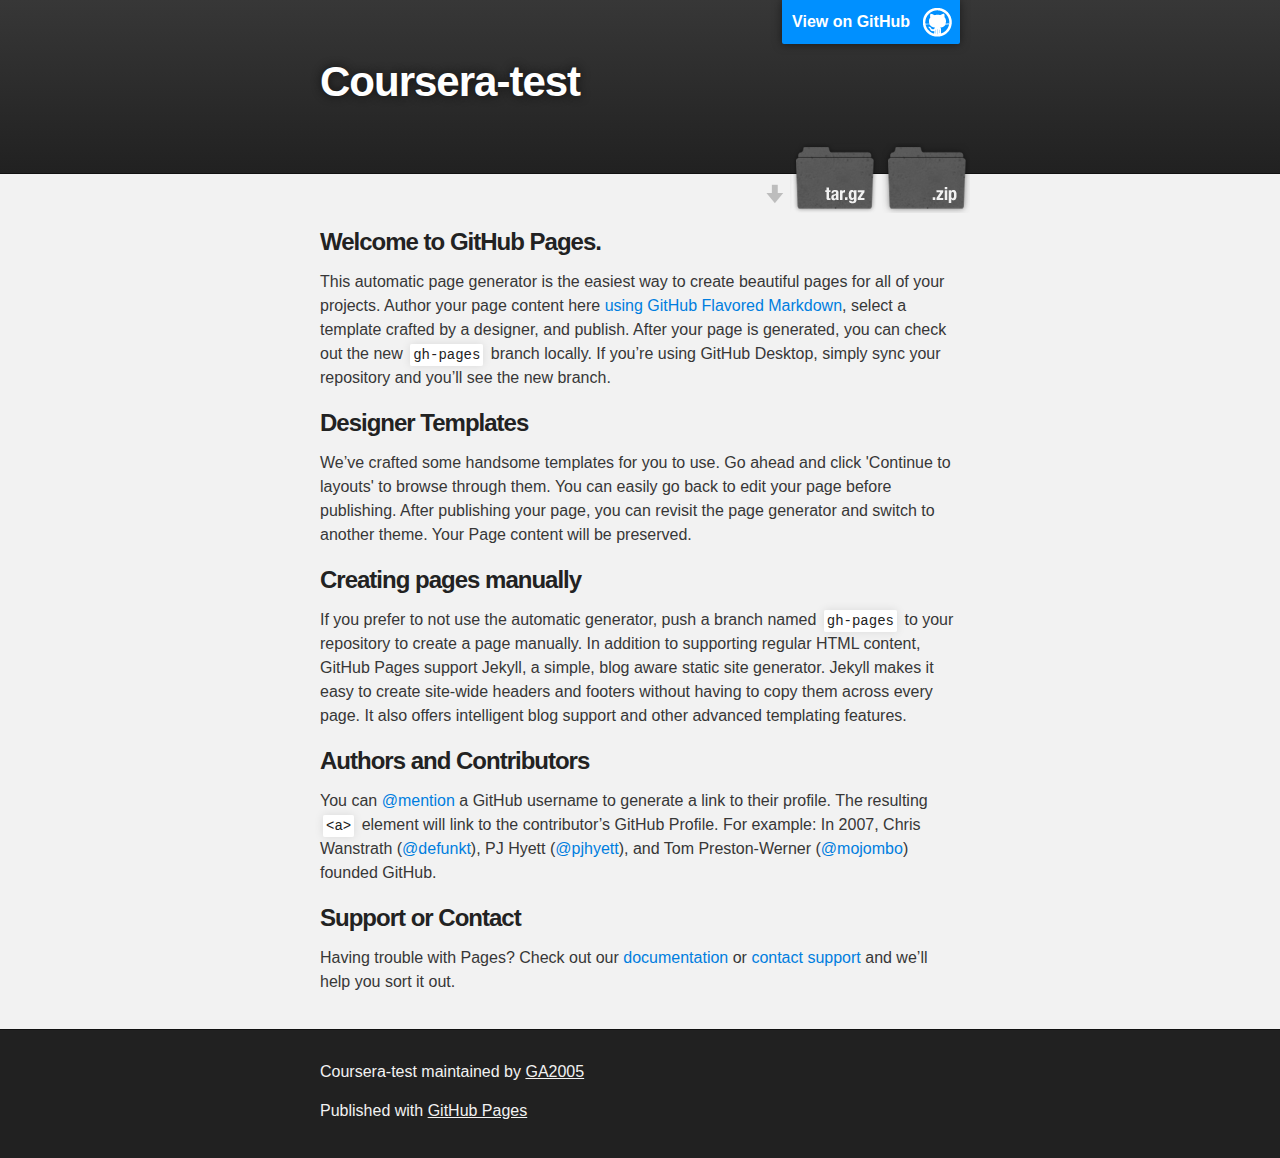
<file: index.html>
<!DOCTYPE html>
<html>

  <head>
    <meta charset='utf-8'>
    <meta http-equiv="X-UA-Compatible" content="chrome=1">
    <meta name="description" content="Coursera-test : ">

    <link rel="stylesheet" type="text/css" media="screen" href="stylesheets/stylesheet.css">

    <title>Coursera-test</title>
  </head>

  <body>

    <!-- HEADER -->
    <div id="header_wrap" class="outer">
        <header class="inner">
          <a id="forkme_banner" href="https://github.com/GA2005/Coursera-test">View on GitHub</a>

          <h1 id="project_title">Coursera-test</h1>
          <h2 id="project_tagline"></h2>

            <section id="downloads">
              <a class="zip_download_link" href="https://github.com/GA2005/Coursera-test/zipball/master">Download this project as a .zip file</a>
              <a class="tar_download_link" href="https://github.com/GA2005/Coursera-test/tarball/master">Download this project as a tar.gz file</a>
            </section>
        </header>
    </div>

    <!-- MAIN CONTENT -->
    <div id="main_content_wrap" class="outer">
      <section id="main_content" class="inner">
        <h3>
<a id="welcome-to-github-pages" class="anchor" href="#welcome-to-github-pages" aria-hidden="true"><span aria-hidden="true" class="octicon octicon-link"></span></a>Welcome to GitHub Pages.</h3>

<p>This automatic page generator is the easiest way to create beautiful pages for all of your projects. Author your page content here <a href="https://guides.github.com/features/mastering-markdown/">using GitHub Flavored Markdown</a>, select a template crafted by a designer, and publish. After your page is generated, you can check out the new <code>gh-pages</code> branch locally. If you’re using GitHub Desktop, simply sync your repository and you’ll see the new branch.</p>

<h3>
<a id="designer-templates" class="anchor" href="#designer-templates" aria-hidden="true"><span aria-hidden="true" class="octicon octicon-link"></span></a>Designer Templates</h3>

<p>We’ve crafted some handsome templates for you to use. Go ahead and click 'Continue to layouts' to browse through them. You can easily go back to edit your page before publishing. After publishing your page, you can revisit the page generator and switch to another theme. Your Page content will be preserved.</p>

<h3>
<a id="creating-pages-manually" class="anchor" href="#creating-pages-manually" aria-hidden="true"><span aria-hidden="true" class="octicon octicon-link"></span></a>Creating pages manually</h3>

<p>If you prefer to not use the automatic generator, push a branch named <code>gh-pages</code> to your repository to create a page manually. In addition to supporting regular HTML content, GitHub Pages support Jekyll, a simple, blog aware static site generator. Jekyll makes it easy to create site-wide headers and footers without having to copy them across every page. It also offers intelligent blog support and other advanced templating features.</p>

<h3>
<a id="authors-and-contributors" class="anchor" href="#authors-and-contributors" aria-hidden="true"><span aria-hidden="true" class="octicon octicon-link"></span></a>Authors and Contributors</h3>

<p>You can <a href="https://help.github.com/articles/basic-writing-and-formatting-syntax/#mentioning-users-and-teams" class="user-mention">@mention</a> a GitHub username to generate a link to their profile. The resulting <code>&lt;a&gt;</code> element will link to the contributor’s GitHub Profile. For example: In 2007, Chris Wanstrath (<a href="https://github.com/defunkt" class="user-mention">@defunkt</a>), PJ Hyett (<a href="https://github.com/pjhyett" class="user-mention">@pjhyett</a>), and Tom Preston-Werner (<a href="https://github.com/mojombo" class="user-mention">@mojombo</a>) founded GitHub.</p>

<h3>
<a id="support-or-contact" class="anchor" href="#support-or-contact" aria-hidden="true"><span aria-hidden="true" class="octicon octicon-link"></span></a>Support or Contact</h3>

<p>Having trouble with Pages? Check out our <a href="https://help.github.com/pages">documentation</a> or <a href="https://github.com/contact">contact support</a> and we’ll help you sort it out.</p>
      </section>
    </div>

    <!-- FOOTER  -->
    <div id="footer_wrap" class="outer">
      <footer class="inner">
        <p class="copyright">Coursera-test maintained by <a href="https://github.com/GA2005">GA2005</a></p>
        <p>Published with <a href="https://pages.github.com">GitHub Pages</a></p>
      </footer>
    </div>

    

  </body>
</html>
</file>
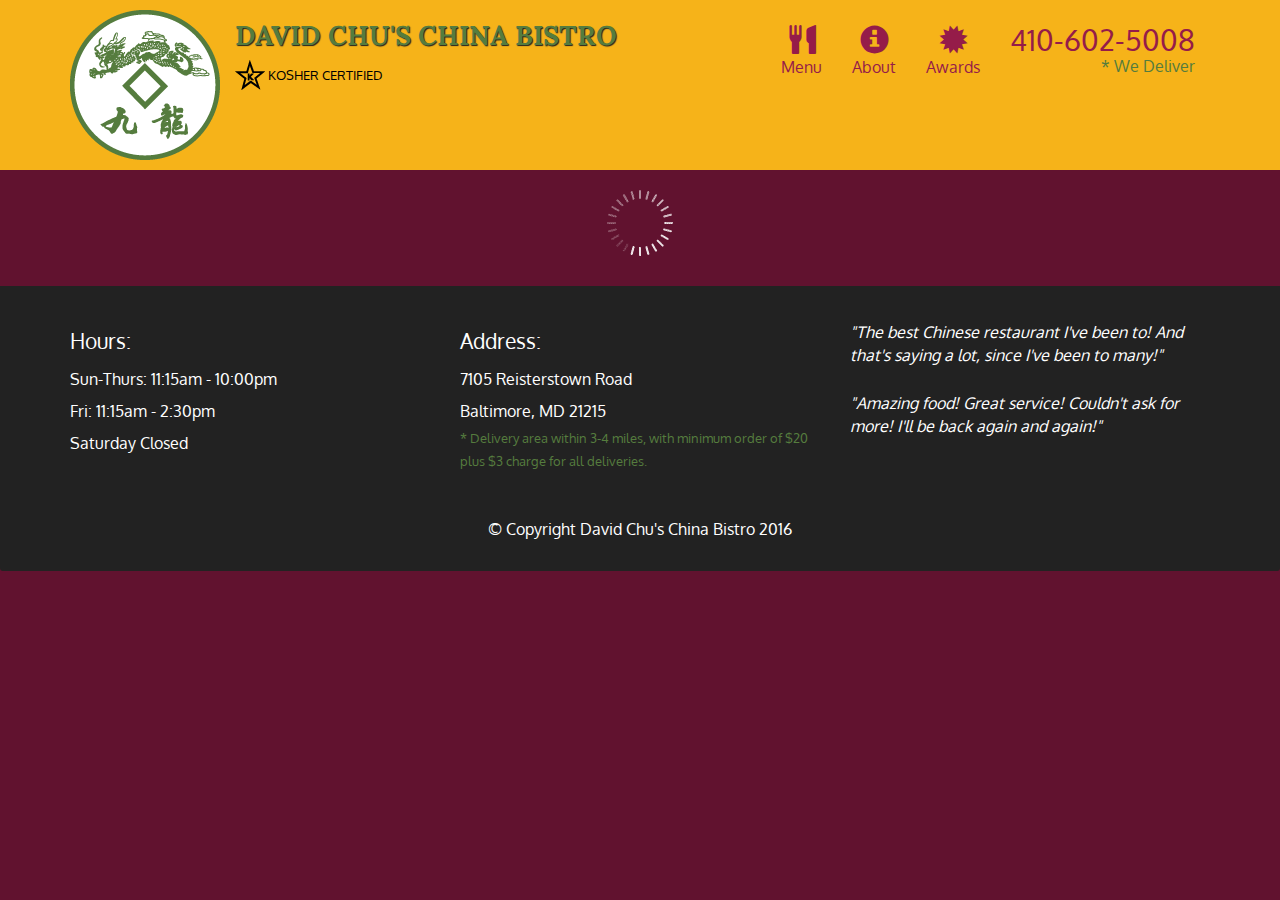
<file: Module-5/index.html>
<!DOCTYPE html>
<html lang="en">
  <head>
    <meta charset="utf-8">
    <meta http-equiv="X-UA-Compatible" content="IE=edge">
    <meta name="viewport" content="width=device-width, initial-scale=1">
    <title>David Chu's China Bistro</title>
    <link rel="stylesheet" href="css/bootstrap.min.css">
    <link rel="stylesheet" href="css/styles.css">
    <link href='https://fonts.googleapis.com/css?family=Oxygen:400,300,700' rel='stylesheet' type='text/css'>
    <link href='https://fonts.googleapis.com/css?family=Lora' rel='stylesheet' type='text/css'>
  </head>
<body>
  <header>
    <nav id="header-nav" class="navbar navbar-default">
      <div class="container">
        <div class="navbar-header">
          <a href="index.html" class="pull-left visible-md visible-lg">
            <div id="logo-img" alt="Logo image"></div>
          </a>

          <div class="navbar-brand">
            <a href="index.html"><h1>David Chu's China Bistro</h1></a>
            <p>
              <img src="images/star-k-logo.png" alt="Kosher certification">
              <span>Kosher Certified</span>
            </p>
          </div>

          <button id="navbarToggle" type="button" class="navbar-toggle collapsed" data-toggle="collapse" data-target="#collapsable-nav" aria-expanded="false">
            <span class="sr-only">Toggle navigation</span>
            <span class="icon-bar"></span>
            <span class="icon-bar"></span>
            <span class="icon-bar"></span>
          </button>
        </div>
        
        <div id="collapsable-nav" class="collapse navbar-collapse">
           <ul id="nav-list" class="nav navbar-nav navbar-right">
            <li id="navHomeButton" class="visible-xs active">
              <a href="index.html">
                <span class="glyphicon glyphicon-home"></span> Home</a>
            </li>
            <li id="navMenuButton">
              <a href="#" onclick="$dc.loadMenuCategories();">
                <span class="glyphicon glyphicon-cutlery"></span><br class="hidden-xs"> Menu</a>
            </li>
            <li>
              <a href="#">
                <span class="glyphicon glyphicon-info-sign"></span><br class="hidden-xs"> About</a>
            </li>
            <li>
              <a href="#">
                <span class="glyphicon glyphicon-certificate"></span><br class="hidden-xs"> Awards</a>
            </li>
            <li id="phone" class="hidden-xs">
              <a href="tel:410-602-5008">
                <span>410-602-5008</span></a><div>* We Deliver</div>
            </li>
          </ul><!-- #nav-list -->
        </div><!-- .collapse .navbar-collapse -->
      </div><!-- .container -->
    </nav><!-- #header-nav -->
  </header>

  <div id="call-btn" class="visible-xs">
    <a class="btn" href="tel:410-602-5008">
    <span class="glyphicon glyphicon-earphone"></span>
    410-602-5008
    </a>
  </div>
  <div id="xs-deliver" class="text-center visible-xs">* We Deliver</div>

  <div id="main-content" class="container"></div>

  <footer class="panel-footer">
    <div class="container">
      <div class="row">
        <section id="hours" class="col-sm-4">
          <span>Hours:</span><br>
          Sun-Thurs: 11:15am - 10:00pm<br>
          Fri: 11:15am - 2:30pm<br>
          Saturday Closed
          <hr class="visible-xs">
        </section>
        <section id="address" class="col-sm-4">
          <span>Address:</span><br>
          7105 Reisterstown Road<br>
          Baltimore, MD 21215
          <p>* Delivery area within 3-4 miles, with minimum order of $20 plus $3 charge for all deliveries.</p>
          <hr class="visible-xs">
        </section>
        <section id="testimonials" class="col-sm-4">
          <p>"The best Chinese restaurant I've been to! And that's saying a lot, since I've been to many!"</p>
          <p>"Amazing food! Great service! Couldn't ask for more! I'll be back again and again!"</p>
        </section>
      </div>
      <div class="text-center">&copy; Copyright David Chu's China Bistro 2016</div>
    </div>
  </footer>

  <!-- jQuery (Bootstrap JS plugins depend on it) -->
  <script src="js/jquery-2.1.4.min.js"></script>
  <script src="js/bootstrap.min.js"></script>
  <script src="js/ajax-utils.js"></script>
  <script src="js/script.js"></script>
</body>
</html>
</file>
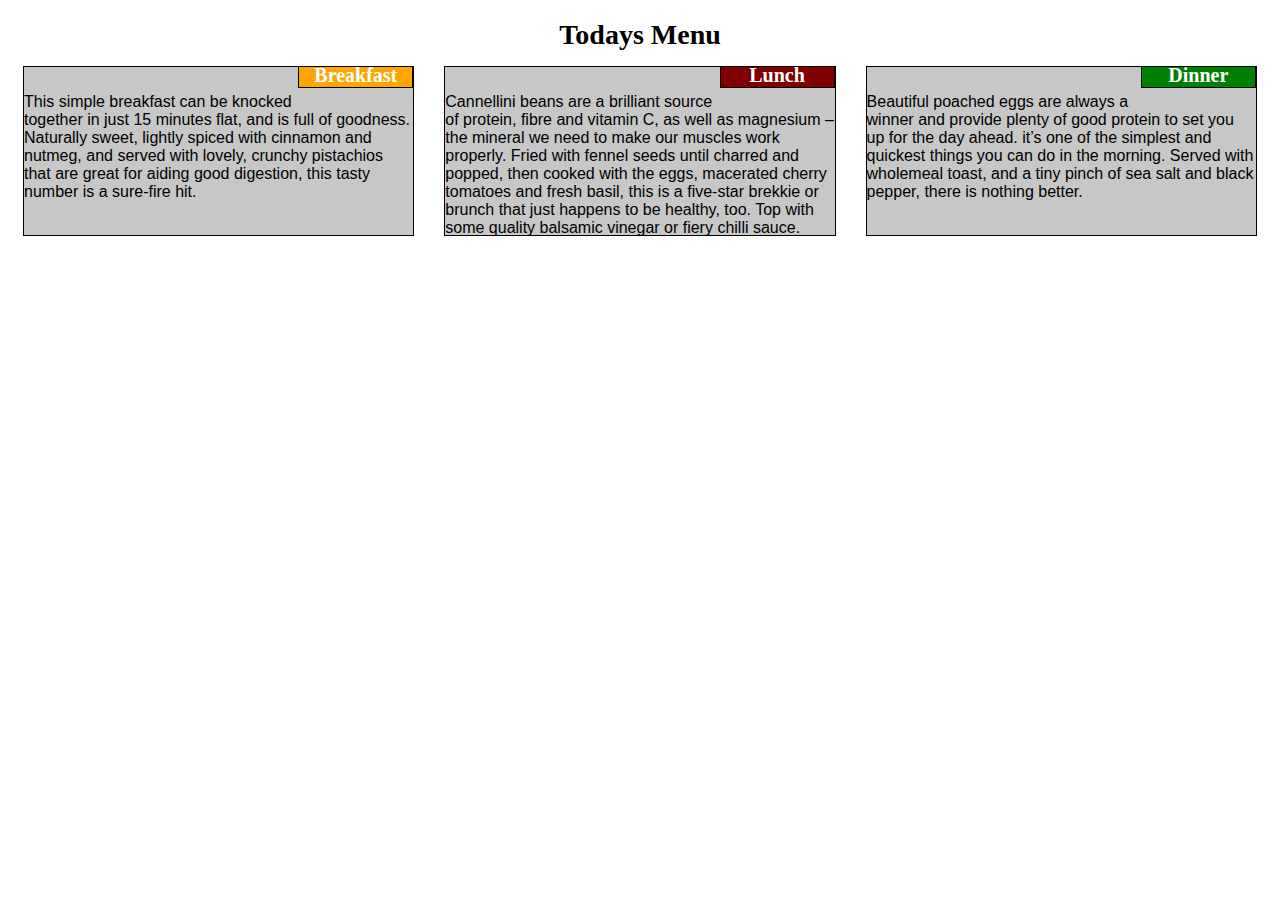
<file: module2-solution/index.html>
<!doctype html>
<html lang="en">
<head>
	<meta charset="utf-8">
	<meta name="viewport" content="width=device-width, initial-scale=1">
	<link rel="stylesheet" href="css/styles.css">
	<title>Module2 solution</title>
</head>
<body>
	<h1> Todays Menu </h1>
	
<div class="row">
 	 <div class="col-lg-4 col-md-6">
 	 <div class="section">
 	 	<h2 id="bk"> Breakfast</h2>
  		<p id="p1">This simple breakfast can be knocked together in just 15 minutes flat, and is full of goodness. Naturally sweet, lightly spiced with cinnamon and nutmeg, and served with lovely, crunchy pistachios that are great for aiding good digestion, this tasty number is a sure-fire hit.
  		</p>
  		</div>
  		</div>
  		
  
  <div class="col-lg-4 col-md-6"> 
  		<div class="section">
  		<h2 id="lun"> Lunch</h2><p id ="p2">Cannellini beans are a brilliant source of protein, fibre and vitamin C, as well as magnesium – the mineral we need to make our muscles work properly. Fried with fennel seeds until charred and popped, then cooked with the eggs, macerated cherry tomatoes and fresh basil, this is a five-star brekkie or brunch that just happens to be healthy, too. Top with some quality balsamic vinegar or fiery chilli sauce.
  		</p>
  		</div>
  	</div>
  <div class="col-lg-4 col-md-6">
  		<div class="section">
  		<h2 id="din"> Dinner</h2><p id="p3">Beautiful poached eggs are always a winner and provide plenty of good protein to set you up for the day ahead. it’s one of the simplest and quickest things you can do in the morning. Served with wholemeal toast, and a tiny pinch of sea salt and black pepper, there is nothing better.
		</p>
		</div>
	</div>
</div>

</body>
</html>
</file>
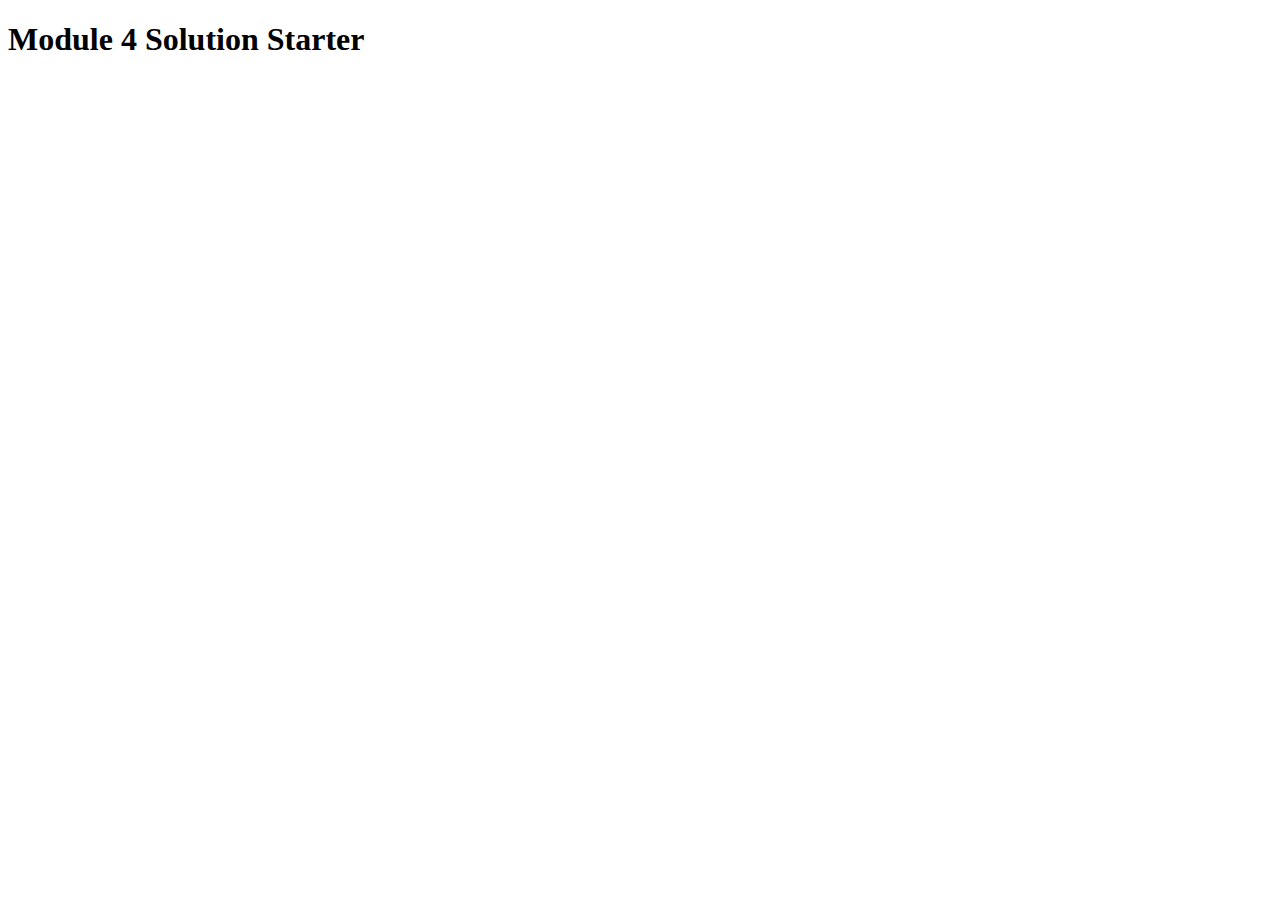
<file: module4-solution/index.html>
<!DOCTYPE html>
<html>
<head>
  <meta charset="utf-8">
  <title>Module 4 Solution Starter</title>
  <script>
    var names = []; // DO NOT REMOVE
  </script>
  
  <script src="SpeakHello.js"></script>
  <script src="SpeakGoodBye.js"></script>
  <script src="script.js"></script>
</head>
<body>
  <h1>Module 4 Solution Starter</h1>
</body>
</html>
</file>
<file: stylesheets/stylesheet.css>
/*******************************************************************************
Slate Theme for GitHub Pages
by Jason Costello, @jsncostello
*******************************************************************************/

@import url(github-light.css);

/*******************************************************************************
MeyerWeb Reset
*******************************************************************************/

html, body, div, span, applet, object, iframe,
h1, h2, h3, h4, h5, h6, p, blockquote, pre,
a, abbr, acronym, address, big, cite, code,
del, dfn, em, img, ins, kbd, q, s, samp,
small, strike, strong, sub, sup, tt, var,
b, u, i, center,
dl, dt, dd, ol, ul, li,
fieldset, form, label, legend,
table, caption, tbody, tfoot, thead, tr, th, td,
article, aside, canvas, details, embed,
figure, figcaption, footer, header, hgroup,
menu, nav, output, ruby, section, summary,
time, mark, audio, video {
  margin: 0;
  padding: 0;
  border: 0;
  font: inherit;
  vertical-align: baseline;
}

/* HTML5 display-role reset for older browsers */
article, aside, details, figcaption, figure,
footer, header, hgroup, menu, nav, section {
  display: block;
}

ol, ul {
  list-style: none;
}

table {
  border-collapse: collapse;
  border-spacing: 0;
}

/*******************************************************************************
Theme Styles
*******************************************************************************/

body {
  box-sizing: border-box;
  color:#373737;
  background: #212121;
  font-size: 16px;
  font-family: 'Myriad Pro', Calibri, Helvetica, Arial, sans-serif;
  line-height: 1.5;
  -webkit-font-smoothing: antialiased;
}

h1, h2, h3, h4, h5, h6 {
  margin: 10px 0;
  font-weight: 700;
  color:#222222;
  font-family: 'Lucida Grande', 'Calibri', Helvetica, Arial, sans-serif;
  letter-spacing: -1px;
}

h1 {
  font-size: 36px;
  font-weight: 700;
}

h2 {
  padding-bottom: 10px;
  font-size: 32px;
  background: url('../images/bg_hr.png') repeat-x bottom;
}

h3 {
  font-size: 24px;
}

h4 {
  font-size: 21px;
}

h5 {
  font-size: 18px;
}

h6 {
  font-size: 16px;
}

p {
  margin: 10px 0 15px 0;
}

footer p {
  color: #f2f2f2;
}

a {
  text-decoration: none;
  color: #007edf;
  text-shadow: none;

  transition: color 0.5s ease;
  transition: text-shadow 0.5s ease;
  -webkit-transition: color 0.5s ease;
  -webkit-transition: text-shadow 0.5s ease;
  -moz-transition: color 0.5s ease;
  -moz-transition: text-shadow 0.5s ease;
  -o-transition: color 0.5s ease;
  -o-transition: text-shadow 0.5s ease;
  -ms-transition: color 0.5s ease;
  -ms-transition: text-shadow 0.5s ease;
}

a:hover, a:focus {text-decoration: underline;}

footer a {
  color: #F2F2F2;
  text-decoration: underline;
}

em {
  font-style: italic;
}

strong {
  font-weight: bold;
}

img {
  position: relative;
  margin: 0 auto;
  max-width: 739px;
  padding: 5px;
  margin: 10px 0 10px 0;
  border: 1px solid #ebebeb;

  box-shadow: 0 0 5px #ebebeb;
  -webkit-box-shadow: 0 0 5px #ebebeb;
  -moz-box-shadow: 0 0 5px #ebebeb;
  -o-box-shadow: 0 0 5px #ebebeb;
  -ms-box-shadow: 0 0 5px #ebebeb;
}

p img {
  display: inline;
  margin: 0;
  padding: 0;
  vertical-align: middle;
  text-align: center;
  border: none;
}

pre, code {
  width: 100%;
  color: #222;
  background-color: #fff;

  font-family: Monaco, "Bitstream Vera Sans Mono", "Lucida Console", Terminal, monospace;
  font-size: 14px;

  border-radius: 2px;
  -moz-border-radius: 2px;
  -webkit-border-radius: 2px;
}

pre {
  width: 100%;
  padding: 10px;
  box-shadow: 0 0 10px rgba(0,0,0,.1);
  overflow: auto;
}

code {
  padding: 3px;
  margin: 0 3px;
  box-shadow: 0 0 10px rgba(0,0,0,.1);
}

pre code {
  display: block;
  box-shadow: none;
}

blockquote {
  color: #666;
  margin-bottom: 20px;
  padding: 0 0 0 20px;
  border-left: 3px solid #bbb;
}


ul, ol, dl {
  margin-bottom: 15px
}

ul {
  list-style-position: inside;
  list-style: disc;
  padding-left: 20px;
}

ol {
  list-style-position: inside;
  list-style: decimal;
  padding-left: 20px;
}

dl dt {
  font-weight: bold;
}

dl dd {
  padding-left: 20px;
  font-style: italic;
}

dl p {
  padding-left: 20px;
  font-style: italic;
}

hr {
  height: 1px;
  margin-bottom: 5px;
  border: none;
  background: url('../images/bg_hr.png') repeat-x center;
}

table {
  border: 1px solid #373737;
  margin-bottom: 20px;
  text-align: left;
 }

th {
  font-family: 'Lucida Grande', 'Helvetica Neue', Helvetica, Arial, sans-serif;
  padding: 10px;
  background: #373737;
  color: #fff;
 }

td {
  padding: 10px;
  border: 1px solid #373737;
 }

form {
  background: #f2f2f2;
  padding: 20px;
}

/*******************************************************************************
Full-Width Styles
*******************************************************************************/

.outer {
  width: 100%;
}

.inner {
  position: relative;
  max-width: 640px;
  padding: 20px 10px;
  margin: 0 auto;
}

#forkme_banner {
  display: block;
  position: absolute;
  top:0;
  right: 10px;
  z-index: 10;
  padding: 10px 50px 10px 10px;
  color: #fff;
  background: url('../images/blacktocat.png') #0090ff no-repeat 95% 50%;
  font-weight: 700;
  box-shadow: 0 0 10px rgba(0,0,0,.5);
  border-bottom-left-radius: 2px;
  border-bottom-right-radius: 2px;
}

#header_wrap {
  background: #212121;
  background: -moz-linear-gradient(top, #373737, #212121);
  background: -webkit-linear-gradient(top, #373737, #212121);
  background: -ms-linear-gradient(top, #373737, #212121);
  background: -o-linear-gradient(top, #373737, #212121);
  background: linear-gradient(top, #373737, #212121);
}

#header_wrap .inner {
  padding: 50px 10px 30px 10px;
}

#project_title {
  margin: 0;
  color: #fff;
  font-size: 42px;
  font-weight: 700;
  text-shadow: #111 0px 0px 10px;
}

#project_tagline {
  color: #fff;
  font-size: 24px;
  font-weight: 300;
  background: none;
  text-shadow: #111 0px 0px 10px;
}

#downloads {
  position: absolute;
  width: 210px;
  z-index: 10;
  bottom: -40px;
  right: 0;
  height: 70px;
  background: url('../images/icon_download.png') no-repeat 0% 90%;
}

.zip_download_link {
  display: block;
  float: right;
  width: 90px;
  height:70px;
  text-indent: -5000px;
  overflow: hidden;
  background: url(../images/sprite_download.png) no-repeat bottom left;
}

.tar_download_link {
  display: block;
  float: right;
  width: 90px;
  height:70px;
  text-indent: -5000px;
  overflow: hidden;
  background: url(../images/sprite_download.png) no-repeat bottom right;
  margin-left: 10px;
}

.zip_download_link:hover {
  background: url(../images/sprite_download.png) no-repeat top left;
}

.tar_download_link:hover {
  background: url(../images/sprite_download.png) no-repeat top right;
}

#main_content_wrap {
  background: #f2f2f2;
  border-top: 1px solid #111;
  border-bottom: 1px solid #111;
}

#main_content {
  padding-top: 40px;
}

#footer_wrap {
  background: #212121;
}



/*******************************************************************************
Small Device Styles
*******************************************************************************/

@media screen and (max-width: 480px) {
  body {
    font-size:14px;
  }

  #downloads {
    display: none;
  }

  .inner {
    min-width: 320px;
    max-width: 480px;
  }

  #project_title {
  font-size: 32px;
  }

  h1 {
    font-size: 28px;
  }

  h2 {
    font-size: 24px;
  }

  h3 {
    font-size: 21px;
  }

  h4 {
    font-size: 18px;
  }

  h5 {
    font-size: 14px;
  }

  h6 {
    font-size: 12px;
  }

  code, pre {
    min-width: 320px;
    max-width: 480px;
    font-size: 11px;
  }

}
</file>
<file: Module-5/css/styles.css>
body {
  font-size: 16px;
  color: #fff;
  background-color: #61122f;
  font-family: 'Oxygen', sans-serif;
}

/** HEADER **/
#header-nav {
  background-color: #f6b319;
  border-radius: 0;
  border: 0;
}

#logo-img {
  background: url('../images/restaurant-logo_large.png') no-repeat;
  width: 150px;
  height: 150px;
  margin: 10px 15px 10px 0;
}

.navbar-brand {
  padding-top: 25px;
}
.navbar-brand h1 { /* Restaurant name */
  font-family: 'Lora', serif;
  color: #557c3e;
  font-size: 1.5em;
  text-transform: uppercase;
  font-weight: bold;
  text-shadow: 1px 1px 1px #222;
  margin-top: 0;
  margin-bottom: 0;
  line-height: .75;
}
.navbar-brand a:hover, .navbar-brand a:focus {
  text-decoration: none;
}
.navbar-brand p { /* Kosher cert */
  color: #000;
  text-transform: uppercase;
  font-size: .7em;
  margin-top: 15px;
}
.navbar-brand p span { /* Star-K */
  vertical-align: middle;
}

#nav-list {
  margin-top: 10px;
}
#nav-list a {
  color: #951C49;
  text-align: center;
}
#nav-list a:hover {
  background: #E7E7E7;
}
#nav-list a span {
  font-size: 1.8em;
}

#phone {
  margin-top: 5px;
}
#phone a { /* Phone number */
  text-align: right;
  padding-bottom: 0;
}
#phone div { /* We Deliver */
  color: #557c3e;
  text-align: right;
  padding-right: 15px;
}

.navbar-header button.navbar-toggle, .navbar-header .icon-bar {
  border: 1px solid #61122f;
}
.navbar-header button.navbar-toggle {
  clear: both;
  margin-top: -30px;
}
/* END HEADER */

/* FOOTER */
.panel-footer {
  margin-top: 30px;
  padding-top: 35px;
  padding-bottom: 30px;
  background-color: #222;
  border-top: 0;
}
.panel-footer div.row {
  margin-bottom: 35px;
}
#hours, #address {
  line-height: 2;
}
#hours > span, #address > span {
  font-size: 1.3em;
}
#address p {
  color: #557c3e;
  font-size: .8em;
  line-height: 1.8;
}
#testimonials {
  font-style: italic;
}
#testimonials p:nth-child(2) {
  margin-top: 25px;
}
/* END FOOTER */



/* HOME PAGE */
.container .jumbotron {
  box-shadow: 0 0 50px #3F0C1F;
  border: 2px solid #3F0C1F;
}

#menu-tile, #specials-tile, #map-tile {
  height: 250px;
  width: 100%;
  margin-bottom: 15px;
  position: relative;
  border: 2px solid #3F0C1F;
  overflow: hidden;
}
#menu-tile:hover, #specials-tile:hover, #map-tile:hover {
  box-shadow: 0 1px 5px 1px #cccccc;
}
#menu-tile {
  background: url('../images/menu-tile.jpg') no-repeat;
  background-position: center;
}
#specials-tile {
  background: url('../images/specials-tile.jpg') no-repeat;
  background-position: center;
}
#menu-tile span, #specials-tile span, #map-tile span {
  position: absolute;
  bottom: 0;
  right: 0;
  width: 100%;
  text-align: center;
  font-size: 1.6em;
  text-transform: uppercase;
  background-color: #000;
  color: #fff;
  opacity: .8;
}
/* END HOME PAGE */

/* MENU CATEGORIES PAGE */
.category-tile { 
  position: relative;
  border: 2px solid #3F0C1F;
  overflow: hidden;
  width: 200px;
  height: 200px;
  margin: 0 auto 15px;
}
.category-tile span {
  position: absolute;
  bottom: 0;
  right: 0;
  width: 100%;
  text-align: center;
  font-size: 1.2em;
  text-transform: uppercase;
  background-color: #000;
  color: #fff;
  opacity: .8;
}
.category-tile:hover {
  box-shadow: 0 1px 5px 1px #cccccc;
}

#menu-categories-title + div {
  margin-bottom: 50px;
}
/* END MENU CATEGORIES PAGE */

/* SINGLE CATEGORY PAGE */
.menu-item-tile {
  margin-bottom: 25px;
}
.menu-item-tile hr {
  width: 80%;
}
.menu-item-tile .menu-item-price {
  font-size: 1.1em;
  text-align: right;
  margin-top: -15px;
  margin-right: -15px;
}
.menu-item-tile .menu-item-price span {
  font-size: .6em;
}
.menu-item-photo {
  position: relative;
  border: 2px solid #3F0C1F; 
  overflow: hidden;
  padding: 0;
  margin-right: -15px;
  margin-left: auto;
  margin-bottom: 20px;
  max-width: 250px;
}
.menu-item-photo div {
  position: absolute;
  bottom: 0;
  right: 0;
  width: 80px;
  background-color: #557c3e;
  text-align: center;
}
.menu-item-description {
  padding-right: 30px;
}
h3.menu-item-title {
  margin: 0 0 10px;
}
.menu-item-details {
  font-size: .9em;
  font-style: italic;
}
/* END SINGLE CATEGORY PAGE */


/********** Large devices only **********/
@media (min-width: 1200px) {
  .container .jumbotron {
    background: url('../images/jumbotron_1200.jpg') no-repeat;
    height: 675px;
  }
}

/********** Medium devices only **********/
@media (min-width: 992px) and (max-width: 1199px) {
  /* Header */
  #logo-img {
    background: url('../images/restaurant-logo_medium.png') no-repeat;
    width: 100px;
    height: 100px;
    margin: 5px 5px 5px 0;
  }
  /* End Header */

  /* Home Page */
  .container .jumbotron {
    background: url('../images/jumbotron_992.jpg') no-repeat;
    height: 558px;
  }
  /* End Home Page */
}

/********** Small devices only **********/
@media (min-width: 768px) and (max-width: 991px) {
  /* Home Page */
  .container .jumbotron {
    background: url('../images/jumbotron_768.jpg') no-repeat;
    height: 432px;
  }
  /* End Home Page */
}

/********** Extra small devices only **********/
@media (max-width: 767px) {
  /* Header */
  .navbar-brand {
    padding-top: 10px;
    height: 80px;
  }
  .navbar-brand h1 { /* Restaurant name */
    padding-top: 10px;
    font-size: 5vw; /* 1vw = 1% of viewport width */
  }
  .navbar-brand p { /* Kosher cert */
    font-size: .6em;
    margin-top: 12px;
  }
  .navbar-brand p img { /* Star-K */
    height: 20px;
  }

  #collapsable-nav a { /* Collapsed nav menu text */
    font-size: 1.2em;
  }
  #collapsable-nav a span { /* Collapsed nav menu glyph */
    font-size: 1em;
    margin-right: 5px;
  }

  #call-btn > a {
    font-size: 1.5em;
    display: block;
    margin: 0 20px;
    padding: 10px;
    border: 2px solid #fff;
    background-color: #f6b319;
    color: #951c49;
  }
  #xs-deliver {
    margin-top: 5px;
    font-size: .7em;
    letter-spacing: .1em;
    text-transform: uppercase;
  }
  /* End Header */

  /* Footer */
  .panel-footer section {
    margin-bottom: 30px;
    text-align: center;
  }
  .panel-footer section:nth-child(3) {
    margin-bottom: 0; /* margin already exists on the whole row */
  }
  .panel-footer section hr {
    width: 50%;
  }
  /* End Footer */

  /* Home Page */
  .container .jumbotron {
    margin-top: 30px;
    padding: 0;
  }
  #menu-tile, #specials-tile {
    width: 360px;
    margin: 0 auto 15px;
  }

  .menu-item-photo {
    margin-right: auto;
  }
  .menu-item-tile .menu-item-price {
    text-align: center;
  }
  .menu-item-description {
    text-align: center;;
  }
}


/********** Super extra small devices Only :-) (e.g., iPhone 4) **********/
@media (max-width: 479px) {
  /* Header */
  .navbar-brand h1 { /* Restaurant name */
    padding-top: 5px;
    font-size: 6vw;
  }
  /* End Header */
  
  /* Home page */
  #menu-tile, #specials-tile {
    width: 280px;
    margin: 0 auto 15px;
  }

  .col-xxs-12 {
    position: relative;
    min-height: 1px;
    padding-right: 15px;
    padding-left: 15px;
    float: left;
    width: 100%;
  }
}
</file>
<file: module2-solution/css/styles.css>
* {
    box-sizing: border-box;
}

body{
	
	font-family: serif;
}
h1 {
  margin-bottom: 15px;
  text-align: center;
  font:Helvetica;
  font-size: 175%


}
h2{
	float:right;
	/*text-align: right;*/
	display:inline;
	border: 1px solid black;
	font-family:serif;
	width:115px;
	margin-left: auto;
	margin-right:0;
	margin-top: -14px;
	margin-bottom:10px;
	color: white;
	text-align: center;
	font-size: 125%
	/*box-sizing: border-box;*/
	/*padding: 0px;*/
}


#bk{
	background-color: orange;

}
#lun{
	background-color: maroon;

}
#din{
	background-color: green;
}
.section {
  background-color: #c7c7c7;    
  border: 1px solid black;    
  position: relative;    
  height: 170px;    
  margin-right: 15px;    
  margin-left: 15px;    
  margin-bottom: 15px;  
  padding: 0;    
  padding-top: 10px;
  /*box-sizing: border-box;*/
  font-family: Helvetica,serif;
  overflow: hidden;
}

.row{
	width: 100%;


}




/********** Large devices only **********/
@media (min-width: 992px) {
 

  .col-lg-1, .col-lg-2, .col-lg-3, .col-lg-4, .col-lg-5, .col-lg-6, .col-lg-7, .col-lg-8, .col-lg-9, .col-lg-10, .col-lg-11, .col-lg-12 {
    float: left;
    
  
  }
  .col-lg-1 {
    width: 8.33%;
  }
  .col-lg-2 {
    width: 16.66%;
  }
  .col-lg-3 {
    width: 25%;
  }
  .col-lg-4 {
    width: 33.33%;
  }
  .col-lg-5 {
    width: 41.66%;
  }
  .col-lg-6 {
    width: 50%;
  }
  .col-lg-7 {
    width: 58.33%;
  }
  .col-lg-8 {
    width: 66.66%;
  }
  .col-lg-9 {
    width: 74.99%;
  }
  .col-lg-10 {
    width: 83.33%;
  }
  .col-lg-11 {
    width: 91.66%;
  }
  .col-lg-12 {
    width: 100%;
  }
}

/******* Medium devices only******/

@media (min-width: 768px) and (max-width: 991px){
  .col-md-1, .col-md-2, .col-md-3, .col-md-4, .col-md-5, .col-md-6, .col-md-7, .col-md-8, .col-md-9, .col-md-10, .col-md-11, .col-md-12 {
    float: left;
    
  }
  .col-md-1 {
    width: 8.33%;
  }
  .col-md-2 {
    width: 16.66%;
  }
  .col-md-3 {
    width: 25%;
  }
  .col-md-4 {
    width: 33.33%;
  }
  .col-md-5 {
    width: 41.66%;
  }
  .col-md-6 {
    width: 50%;
  }
  .col-md-7 {
    width: 58.33%;
  }
  .col-md-8 {
    width: 66.66%;
  }
  .col-md-9 {
    width: 74.99%;
  }
  .col-md-10 {
    width: 83.33%;
  }
  .col-md-11 {
    width: 91.66%;
  }
  .col-md-12 {
    width: 100%;
  }
}
</file>
